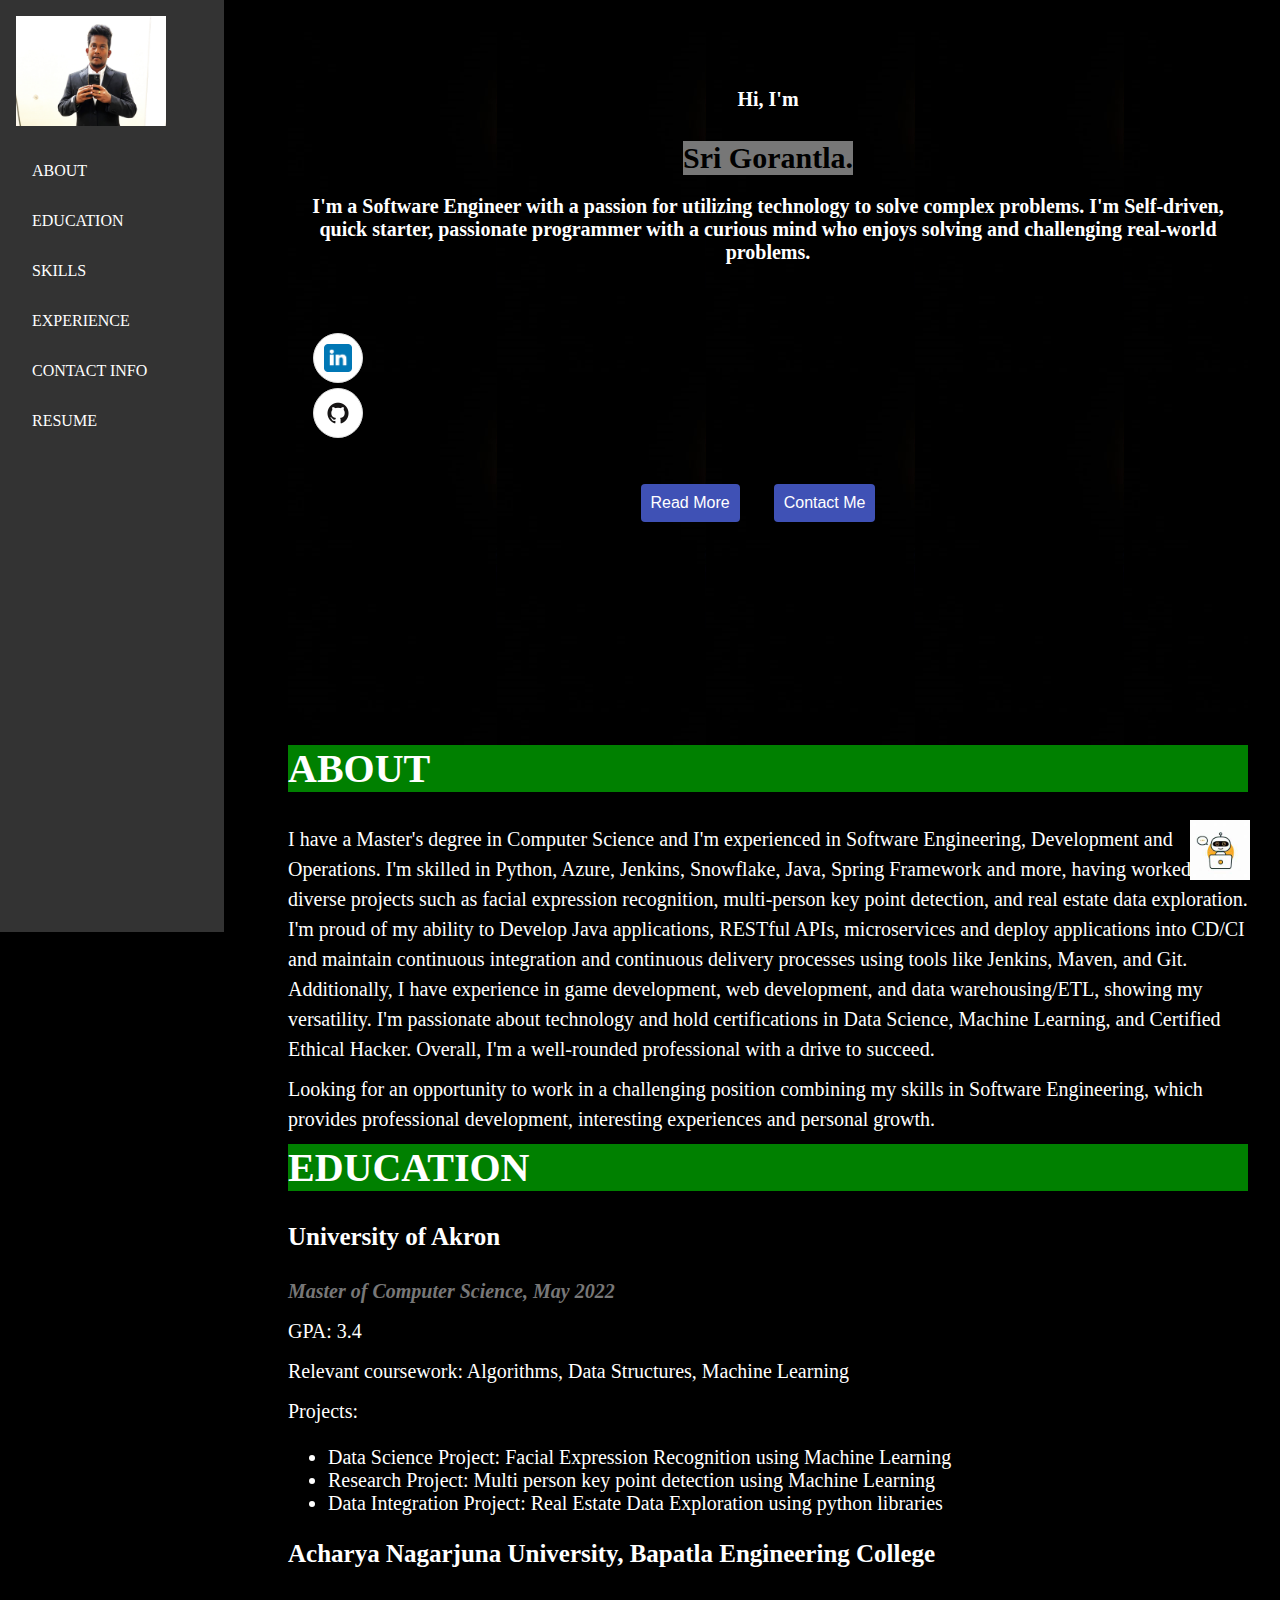
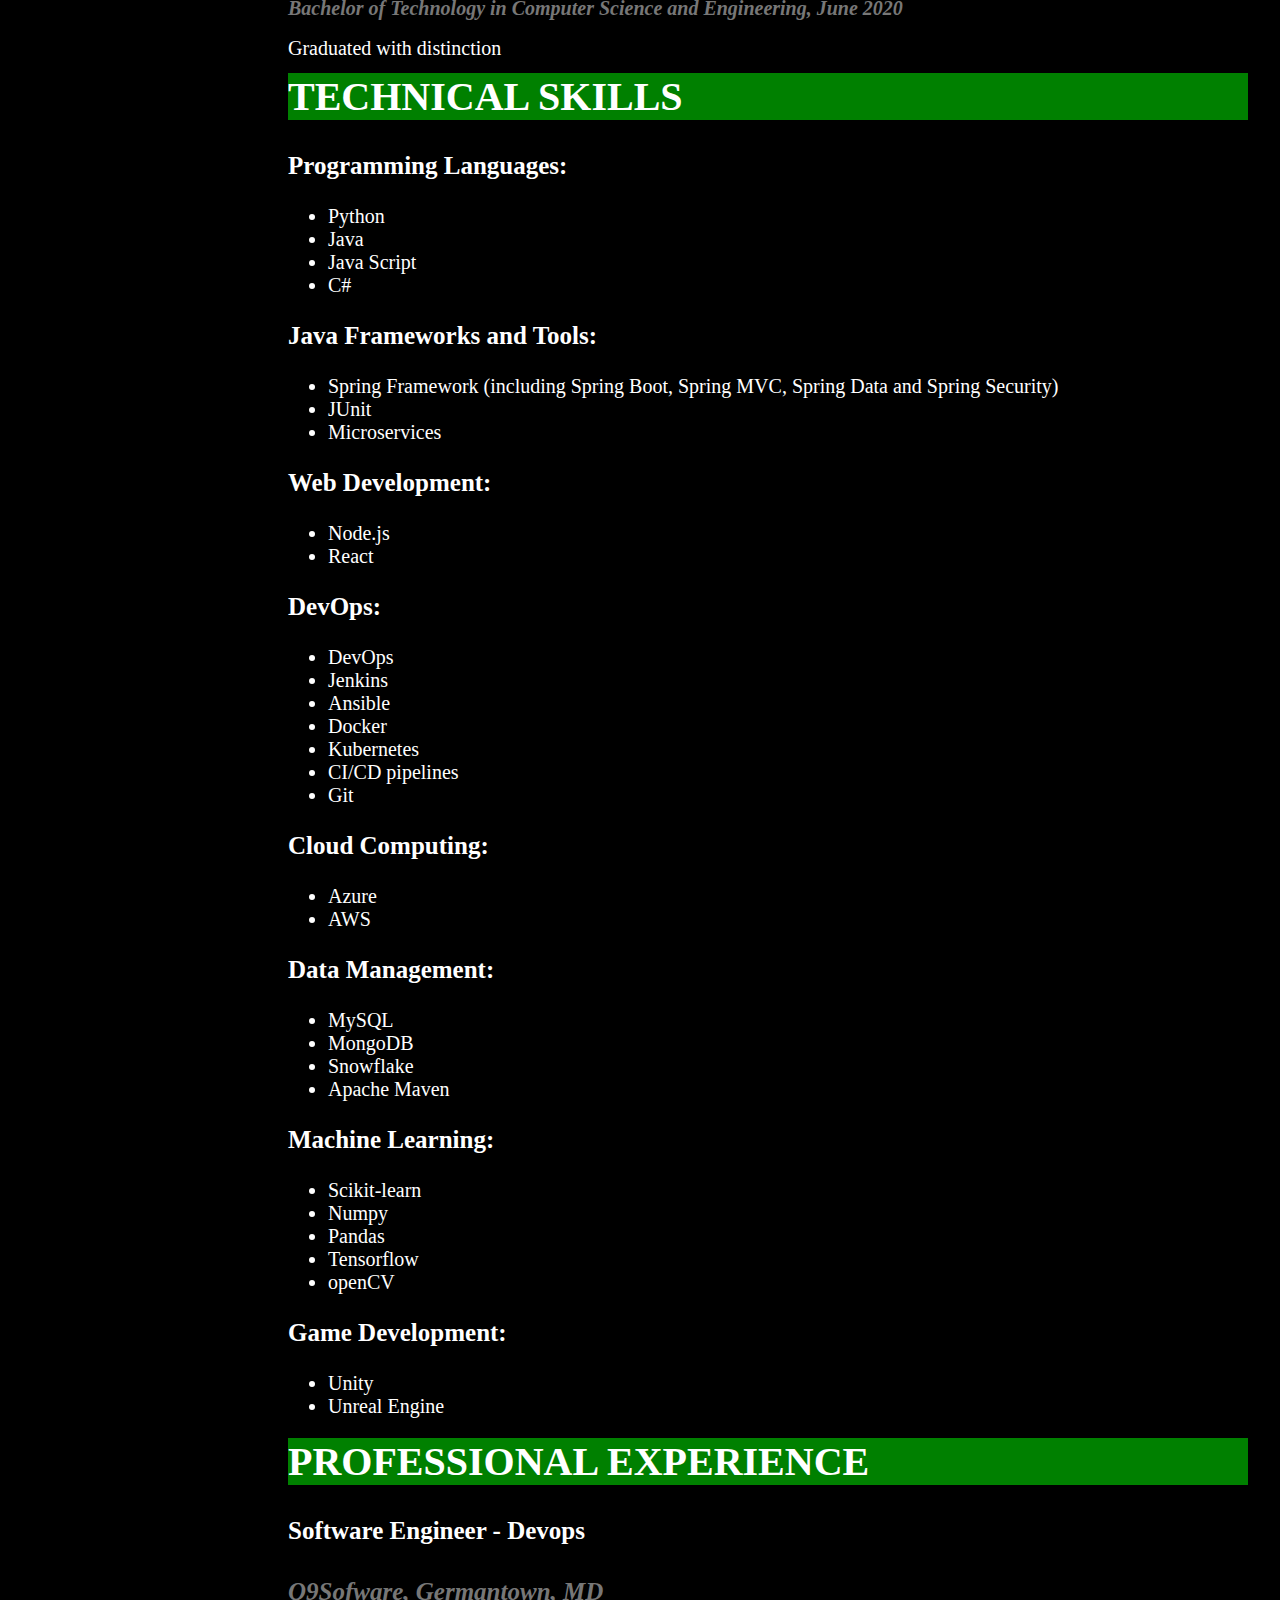
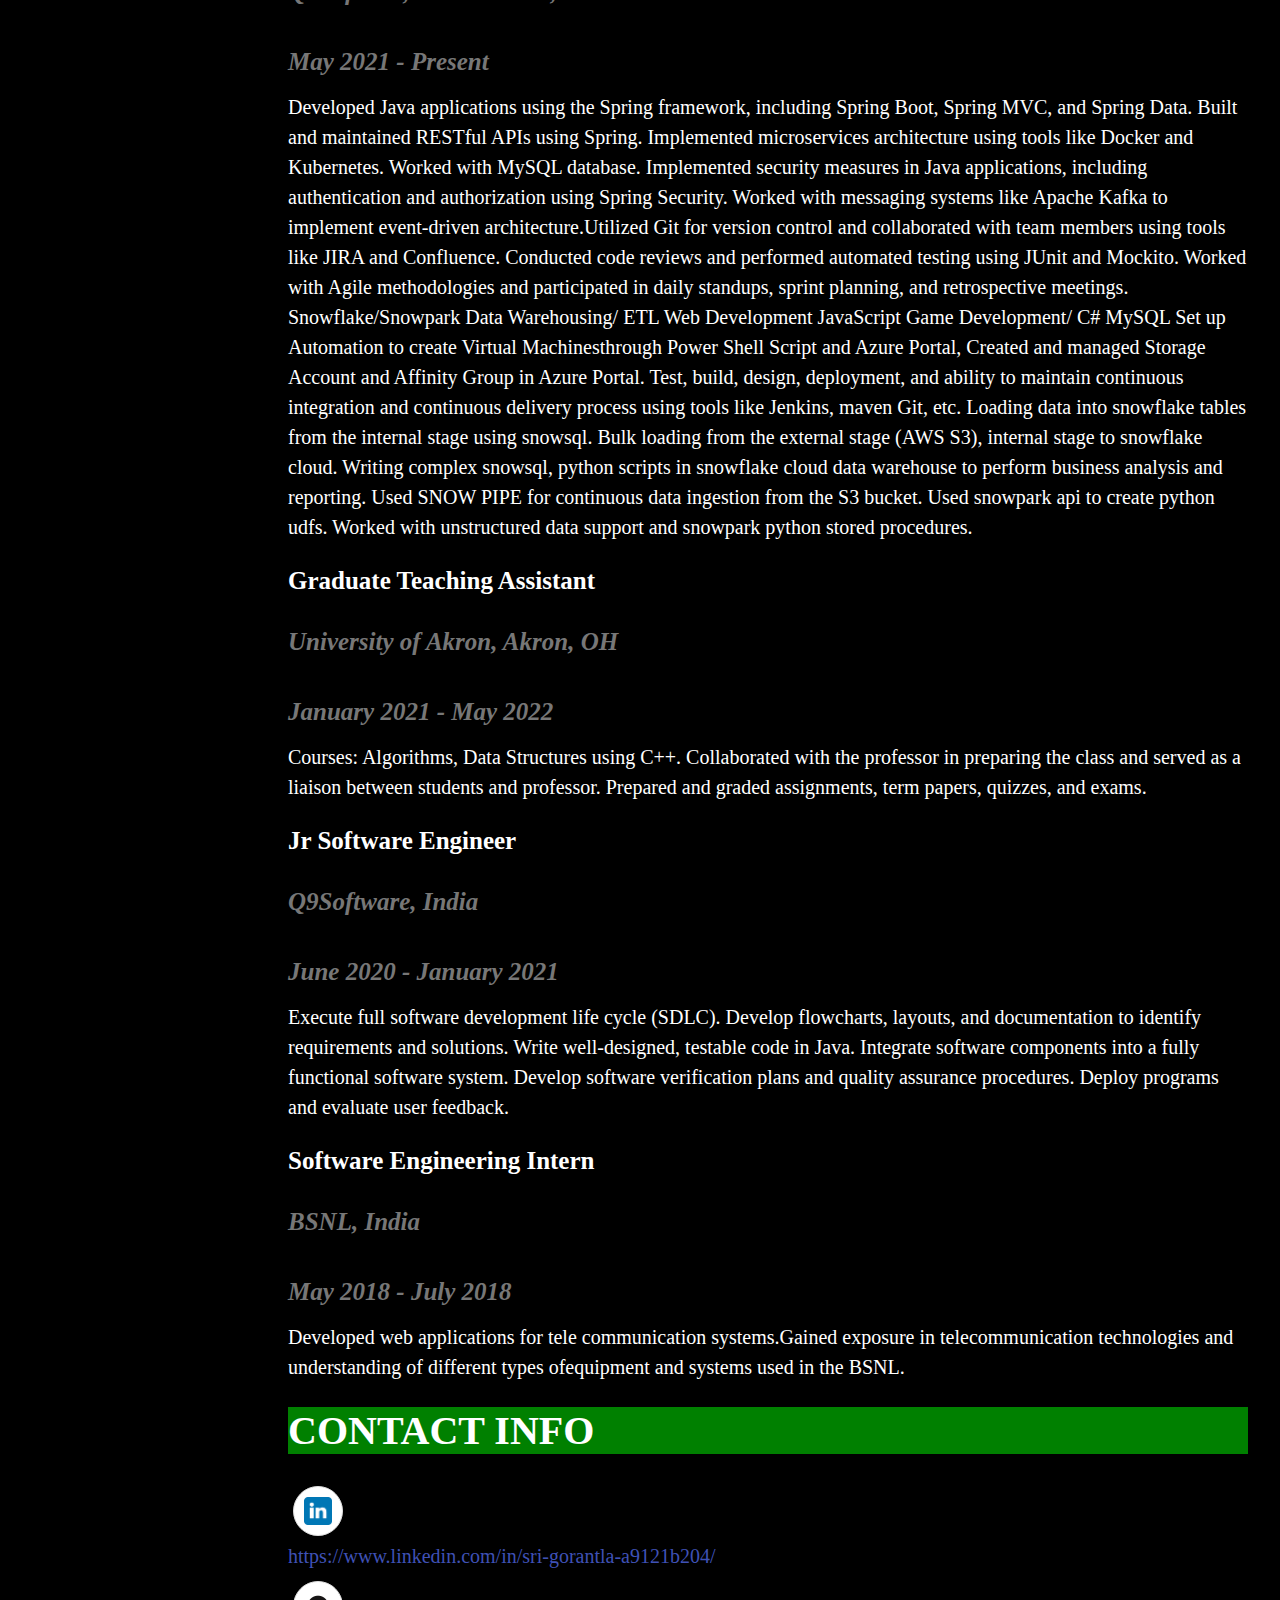
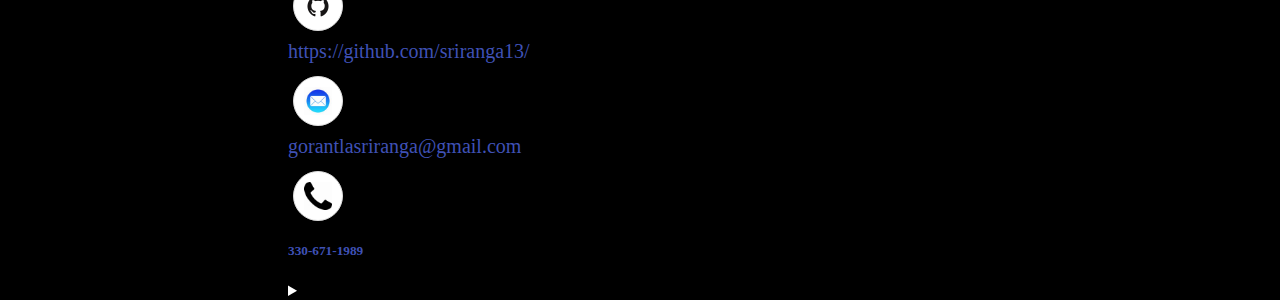
<file: index.html>
<html lang="en">
<head>
	<!-- Google tag (gtag.js) -->
<script async src="https://www.googletagmanager.com/gtag/js?id=G-SD2887H0SP"></script>
<script>
  window.dataLayer = window.dataLayer || [];
  function gtag(){dataLayer.push(arguments);}
  gtag('js', new Date());

  gtag('config', 'G-SD2887H0SP');
</script>
  <meta charset="UTF-8">
  <meta name="viewport" content="width=device-width, initial-scale=1.0">
  <meta http-equiv="X-UA-Compatible" content="ie=edge">
  <title>Sri Gorantla | Software Engineer</title>
  <link href="https://fonts.googleapis.com/css2?family=Lato:wght@300;400;700&display=swap" rel="stylesheet">
  <link rel="stylesheet" href="style.css">
  <style>
      .header {
        background-image: url(ai.jpg);
        text-align: center;
        padding: 20px;
		color: white;
      }

      .iimage {
        width: 150px;
		height: 130px;
        border-radius: 70%;
		float : left;
        display: inline-block;
        vertical-align: middle;
        margin-right: 20px;
      }

      .header h1 {
        display: inline-block;
        vertical-align: middle;
        font-size: 30px;
        font-weight: bold;
      }

      .header a {
        color: black;
        font-size: 10px;
        margin-right: 20px;
        text-decoration: none;
      }
	.icon-btn {
    border-radius: 50%;
    width: 50px;
    height: 50px;
    display: flex;
    justify-content: center;
    align-items: center;
    background-color: #fff;
    border: 1px solid #ddd;
  }
  
  .icon-btn img {
    max-width: 100%;
    max-height: 100%;
  }
    </style>
</head>

<body>
  <header>
    <nav>
      <ul>
		<div class=iimage>
			<img src="IMG_1745.jpg" alt="Your Profile Picture">
		  </div>
        <li><a href="#about">ABOUT</a></li>
        <li><a href="#education">EDUCATION</a></li>
        <li><a href="#skills">SKILLS</a></li>
        <li><a href="#experience">EXPERIENCE</a></li>
	  	<li><a href="#contact">CONTACT INFO</a></li>
		<li><a href="resume.pdf">RESUME</a></li>
	 </ul>
    </nav>
  </header>
   

  <main>
  
		<div class="header">
			
			<div class="right">
			  <br><br>
			  <h2>Hi, I'm <h1 style="background-color:#777; font-size: 30px;color: black;" >Sri Gorantla.</h1></h2>
			  <h2>I'm a Software Engineer with a passion for utilizing technology to solve complex problems. I'm Self-driven, quick starter, passionate programmer with a curious mind who enjoys solving and challenging real-world problems.</h2>
			  <br><br><br><div class="button-container">
				<a href="https://www.linkedin.com/in/sri-gorantla-a9121b204/" target="_blank">
				  <button class="icon-btn linkedin">
					<img src="linkedin.jpg" alt="LinkedIn">
				  </button>
				</a>
				<a href="https://github.com/sriranga13/" target="_blank">
				  <button class="icon-btn github">
					<img src="github.jpg" alt="Github">
				  </button>
				</a> 
				<br><br>
				<a href="#about"><button>Read More</button></a>
				<a href="#contact"><button>Contact Me</button></a> 
			  </div>
			</div>
			<br>
			<br>
			<br>
			<br>		  
			<br>
			<br>
			<br>
			<br>
			<br>
			<br>
			<br>
		  </div>

    
   
	<section id="about">
			<h2>ABOUT</h2>
		<p>I have a Master's degree in Computer Science and I'm experienced in Software Engineering, Development and Operations. I'm skilled in Python, Azure, Jenkins, Snowflake, Java, Spring Framework and more, having worked on diverse projects such as facial expression recognition, multi-person key point detection, and real estate data exploration. I'm proud of my ability to Develop Java applications, RESTful APIs, microservices and deploy applications into CD/CI and maintain continuous integration and continuous delivery processes using tools like Jenkins, Maven, and Git. Additionally, I have experience in game development, web development, and data warehousing/ETL, showing my versatility. I'm passionate about technology and hold certifications in Data Science, Machine Learning, and Certified Ethical Hacker. Overall, I'm a well-rounded professional with a drive to succeed.</p>
		<p>Looking for an opportunity to work in a challenging position combining my skills in Software Engineering, which provides professional development, interesting experiences and personal growth.</h1>
	</div>
	  </section>

    <section id="education">
      <h2>EDUCATION</h2>
      <h3 style="font-size: 25px;">University of Akron</h3>
      <p style="font-style: italic;color: #777;font-weight: bold;">Master of Computer Science, May 2022</p>
      <p style="font-size: 20px;">GPA: 3.4</p>
      <p style="font-size: 20px;">Relevant coursework: Algorithms, Data Structures, Machine Learning</p>
      <p style="font-size: 20px;">Projects:</p>
      <ul style="font-size: 20px;">
        <li>Data Science Project: Facial Expression Recognition using Machine Learning</li>
        <li>Research Project: Multi person key point detection using Machine Learning</li>
        <li>Data Integration Project: Real Estate Data Exploration using python libraries</li>
      </ul>

      <h3 style="font-size: 25px;">Acharya Nagarjuna University, Bapatla Engineering College</h3>
      <p  style="font-size: 25px;font-style: italic;color: #777;font-weight: bold;">Bachelor of Technology in Computer Science and Engineering, June 2020</p>
      <p>Graduated with distinction</p>
    </section>

    <section id="skills"><h2>TECHNICAL SKILLS</h2>
	<h3 style="font-size: 25px;">Programming Languages:</h3>
	<ul style="font-size: 20px;">
		<li>Python</li>
		<li>Java</li>
		<li>Java Script</li>
		<li>C#</li>
	</ul>
	<h3 style="font-size: 25px;">Java Frameworks and Tools:</h3>
	<ul style="font-size: 20px;">
		<li>Spring Framework (including Spring Boot, Spring MVC, Spring Data and Spring Security)</li>
		<li>JUnit </li>
		<li>Microservices </li>

	</ul>
	<h3 style="font-size: 25px;">Web Development:</h3>
	<ul style="font-size: 20px;">
		<li>Node.js</li>
		<li>React</li>
		
	</ul>

	<h3 style="font-size: 25px;">DevOps:</h3>
	<ul style="font-size: 20px;">
		<li>DevOps</li>
		<li>Jenkins</li>
		<li>Ansible</li>
		<li>Docker</li>
		<li>Kubernetes</li>
		<li>CI/CD pipelines</li>
		<li>Git</li>
	</ul>

	<h3 style="font-size: 25px;">Cloud Computing:</h3>
	<ul style="font-size: 20px;">
		<li>Azure</li>
		<li>AWS</li>
	</ul>

	<h3 style="font-size: 25px;">Data Management:</h3>
	<ul style="font-size: 20px;">
		<li>MySQL</li>
		<li>MongoDB</li>
		<li>Snowflake</li>
		<li>Apache Maven</li>
	</ul>

	<h3 style="font-size: 25px;">Machine Learning:</h3>
	<ul style="font-size: 20px;">
		<li>Scikit-learn</li>
		<li>Numpy</li>
		<li>Pandas</li>
		<li>Tensorflow</li>
		<li>openCV</li>
	</ul>

	<h3 style="font-size: 25px;">Game Development:</h3>
	<ul style="font-size: 20px;">
		<li>Unity</li>
		<li>Unreal Engine</li>
	</ul>
    </section>

	<section id="experience">
	  <h2>PROFESSIONAL EXPERIENCE</h2>
	  <div class="experience-item">
		<h3 class="experience-item-title">Software Engineer - Devops</h3>
		<h4 class="experience-item-location">Q9Sofware, Germantown, MD</h4>
		<h5 class="experience-item-time">May 2021 - Present</h5>
		<p class="experience-item-description">Developed Java applications using the Spring framework, including Spring Boot, Spring MVC, and Spring Data.  Built and maintained RESTful APIs using Spring.   Implemented microservices architecture using tools like Docker and Kubernetes.   Worked with MySQL database.   Implemented security measures in Java applications, including authentication and authorization using Spring Security.   Worked with messaging systems like Apache Kafka to implement event-driven architecture.Utilized Git for version control and collaborated with team members using tools like JIRA and Confluence.   Conducted code reviews and performed automated testing using JUnit and Mockito.   Worked with Agile methodologies and participated in daily standups, sprint planning, and retrospective meetings.   Snowflake/Snowpark   Data Warehousing/ ETL   Web Development   JavaScript   Game Development/ C#   MySQL   Set up Automation to create Virtual Machinesthrough Power Shell Script and Azure Portal, Created and managed Storage Account and Affinity Group in Azure Portal.   Test, build, design, deployment, and ability to maintain continuous integration and continuous delivery process using tools like Jenkins, maven Git, etc.   Loading data into snowflake tables from the internal stage using snowsql.   Bulk loading from the external stage (AWS S3), internal stage to snowflake cloud.   Writing complex snowsql, python scripts in snowflake cloud data warehouse to perform business analysis and reporting.   Used SNOW PIPE for continuous data ingestion from the S3 bucket.   Used snowpark api to create python udfs.   Worked with unstructured data support and snowpark python stored procedures.
		</p>
	  </div>
	  <div class="experience-item">
		<h3 class="experience-item-title">Graduate Teaching Assistant</h3>
		<h4 class="experience-item-location">University of Akron, Akron, OH</h4>
		<h5 class="experience-item-time">January 2021 - May 2022</h5>
		<p class="experience-item-description">
		  Courses: Algorithms, Data Structures using C++. Collaborated with the professor in preparing the class and served as a liaison between students and professor. Prepared and graded assignments, term papers, quizzes, and exams.
		</p>
	  </div>
	  <div class="experience-item">
		<h3 class="experience-item-title">Jr Software Engineer</h3>
		<h4 class="experience-item-location">Q9Software, India</h4>
		<h5 class="experience-item-time">June 2020 - January 2021</h5>
		<p class="experience-item-description">
		  Execute full software development life cycle (SDLC). Develop flowcharts, layouts, and documentation to identify requirements and solutions. Write well-designed, testable code in Java. Integrate software components into a fully functional software system. Develop software verification plans and quality assurance procedures. Deploy programs and evaluate user feedback.
		</p>
	  </div>
	  <div class="experience-item">
		<h3 class="experience-item-title">Software Engineering Intern</h3>
		<h4 class="experience-item-location">BSNL, India</h4>
		<h5 class="experience-item-time">May 2018 - July 2018</h5>
		<p class="experience-item-description">
		  Developed web applications for tele communication systems.Gained exposure in telecommunication technologies and understanding of different types ofequipment and systems used in the BSNL.
		</p>
	  </div>
	</section>
	<section id="contact">
		<h2>CONTACT INFO</h2>
		<p>
		<a href="https://www.linkedin.com/in/sri-gorantla-a9121b204/" target="_blank">
		  <button class="icon-btn linkedin">
		    <img src="linkedin.jpg" alt="LinkedIn">
			
		  </button><a>https://www.linkedin.com/in/sri-gorantla-a9121b204/</a>
		</a>
		</p>
		<p>
		<a href="https://github.com/sriranga13/" target="_blank">
		  <button class="icon-btn github">
			<img src="github.jpg" alt="Github">
		  </button><a>https://github.com/sriranga13/</a>

		</a>
		</p>
		<p>
			<a href="mailto:gorantlasriranga@gmail.com" target="_blank">
			  <button class="icon-btn email">
				<img src="email.jpg" alt="Email">
			  </button><a href="mailto:gorantlasriranga@gmail.com">gorantlasriranga@gmail.com</a>
	
			</a>
		</p>
		<p>
			<a target="_blank">
			  <button class="icon-btn Phone">
				<img src="phone.png" alt="Phone">
			  </button><h5>330-671-1989</h5>
	
			</a>
		</p>
	</section>
	
	<details class="chatbot1"><summary></summary>
	<div id="chatbot">
	  <div id="chat-header">
    		<h1>Sri's Bot</h1>
 	 </div>
	 <div id="chat-body">
 	<div id="chat-container"></div>
    	<script src="script.js"></script>
	</details>
</main>

	
	  
</body>
</file>
<file: style.css>
body {
  display: flex;
  flex-direction: row; /* display child elements in a row */
  margin: 0;
  
  justify-content: flex-end; /* align child elements to the right */
  background-color: black;
  color: white;
}
p {
  font-size: 20px !important;
  line-height: 1.5 !important;
}



header {
  position: fixed;
  top: 0;
  left: 0;
  width: 15%;
  height: 100vh;
  display: flex;
  flex-direction: column;
  align-items: flex-start;
  padding: 1rem;
  background-color: #333;
  color: #fff;
}


header nav ul {
  display: flex;
  flex-direction: column; /* display menu items one under the other */
  list-style: none;
  margin: 0;
  padding: 0;
  
}

header nav a {
  display: block;
  padding: 1rem;
  color: #fff;
  text-decoration: none;
}

header nav a:hover {
  background-color: #fff;
  color: #333;
}
main {
  padding: 2rem;
  margin-left: 20%;
}

section h2 {
  text-align: left;
  margin-bottom: 2rem;
  background-color: green;
  font-size: 40px;
}

.section-title {
  text-align: center;
  margin-bottom: 2rem;
  font-size: 1.5rem;
  text-transform: uppercase;
  letter-spacing: 2px;
}

.experience-item {
  margin-bottom: 25px;
}

.experience-item-title {
  font-size:25px ;
  font-weight: bold;
  margin-bottom: 0.5rem;
}

.experience-item-location {
  font-size: 25px;
  font-style: italic;
  color: #777;
  margin-bottom: 0.5rem;
}

.experience-item-time {
  font-size: 25px;
  font-style: italic;
  color: #777;
  margin-bottom: 1rem;
}

.experience-item-description {
  font-size: 20px;
  line-height: 1.5;
}


#chatbot{
  position: fixed;
  bottom: 20px;
  right: 20px;
  width: 300px;
  height: 400px;
  margin: 0 auto;
  background-color: rgb(243, 234, 235);
  border-radius: 10px;
  color: black;
  box-shadow: 0 2px 6px rgba(0, 0, 0, 0.1);
  overflow: hidden;
}


#chat-header {
  background-color: #3f51b5;
  color: white;
  padding: 10px;
}

#chat-header h1 {
  margin: 0;
  font-size: 24px;
}

#chat-body {
  padding: 10px;
}

/* Button styles */

button {
  background-color: #3f51b5;
  color: white;
  border: none;
  border-radius: 4px;
  padding: 10px;
  margin: 5px;
  cursor: pointer;
  font-size: 16px;
  transition: background-color 0.2s;
}

button:hover {
  background-color: #1a237e;
}

/* Link styles */

a {
  color: #3f51b5;
  text-decoration: none;
}

a:hover {
  text-decoration: underline;
}

/* Image styles */

img {
  max-width: 100%;
  height: auto;
  
}

/* Additional styles for specific elements */

#chat-container {
  max-height: 400px;
  overflow-y: scroll;
  margin-top: 10px;
}

#chat-container::-webkit-scrollbar {
  width: 8px;
}

#chat-container::-webkit-scrollbar-thumb {
  background-color: #3f51b5;
  border-radius: 4px;
}

#chat-container::-webkit-scrollbar-track {
  background-color: #f2f2f2;
}

h2 {
  font-size: 20px;
  margin-top: 0;
  margin-bottom: 10px;
}

p {
  margin: 0;
  margin-bottom: 10px;
  font-size: 16px;
}
.icon-btn {
  border-radius: 30%;
  width: 50px;
  height: 50px;
  display: flex;
  justify-content: center;
  align-items: center;
  background-color: #fff;
  border: 1px solid #ddd;
}
.icon-btnn {
  width: 100px;
  height: 100px;
  display: flex;
  justify-content: center;
  align-items: center;
  background-color: #fff;
  border: 1px solid #ddd;
}
#chatbot-container {
  display: none;
}
/* Hide the default arrow */
.chatbot1 summary::-webkit-details-marker {
  display: none !important;
}

/* Replace it with an image */
.chatbot1 summary::before {
  content: "";
  display: inline-block;
  width: 60px;
  height: 60px;
  background-image: url('chatbot.jpg');
  background-size: contain;
  margin-right: 10px;
  position: fixed;
  bottom: 20px;
  right: 20px;
 
}

.phonenumber summary::-webkit-details-marker {
  display: none;
}

/* Replace it with an image */
.phonenumber summary::before {
  content: "";
  width: 20px;
  height: 20px;
  background-image: none;
}
</file>
